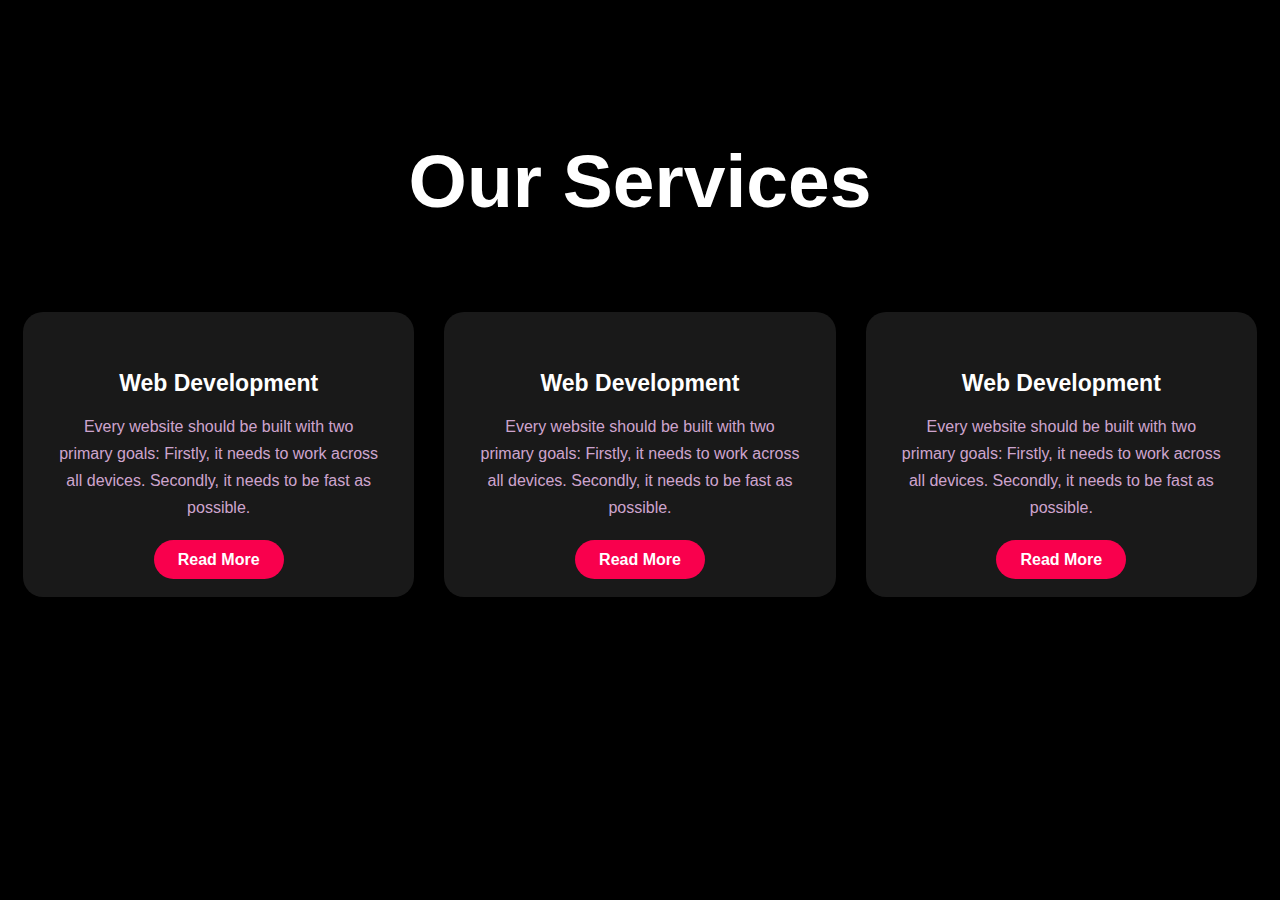
<file: servess.html>
<!DOCTYPE html>
<html lang="en">
<head>
    <meta charset="UTF-8">
    <meta http-equiv="X-UA-Compatible" content="IE=edge">
    <meta name="viewport" content="width=device-width, initial-scale=1.0">
    <title>serveses</title>
  <link rel="stylesheet" href="linkser.css">

</head>
<body class="body1">

  <div class="service">
		<div class="title">
			<h2>Our Services</h2>
		</div>

		<div class="box">
			<div class="card">
				<i class="fas fa-bars"></i>
				<h5>Web Development</h5>
				<div class="pra">
					<p>Every website should be built with two primary goals: Firstly, it needs to work across all
						devices. Secondly, it needs to be fast as possible.</p>

					<p style="text-align: center;">
						<a class="button" href="#">Read More</a>
					</p>
				</div>
			</div>

			<div class="card">
				<i class="far fa-user"></i>
				<h5>Web Development</h5>
				<div class="pra">
					<p>Every website should be built with two primary goals: Firstly, it needs to work across all
						devices. Secondly, it needs to be fast as possible.</p>

					<p style="text-align: center;">
						<a class="button" href="#">Read More</a>
					</p>
				</div>
			</div>

			<div class="card">
				<i class="far fa-bell"></i>
				<h5>Web Development</h5>
				<div class="pra">
					<p>Every website should be built with two primary goals: Firstly, it needs to work across all
						devices. Secondly, it needs to be fast as possible.</p>

					<p style="text-align: center;">
						<a class="button" href="#">Read More</a>
					</p>
				</div>
			</div>
		</div>
	</div>
</body>
</html>
</file>
<file: linkser.css>
body{
    background-color: rgb(0, 0, 0);
    color: aliceblue;
    font-family: 'Josefin Sans', sans-serif;

}
.service{
	background: #000000;
	width: 100%;
	padding: 100px 0px;
}


.title h2{
    color: rgb(255, 255, 255);
	font-size: 75px;
	width: 1130px;
	margin: 30px auto;
	text-align: center;
}
.title h2:hover{
    color: #f9004d;

}
.box{
	display: flex;
	justify-content: center;
	align-items: center;
	min-height: 400px;
}
.card{
	height: 245px;
	width: 357px;
	padding: 20px 35px;
	background: #191919;
	border-radius: 20px;
	margin: 15px;
	position: relative;
	overflow: hidden;
	text-align: center;
}
.card i{
	font-size: 50px;
	display: block;
	text-align: center;
	margin: 25px 0px;
	color: #f9004d;

}
h5{
	color: white;
	font-size: 23px;
	margin-bottom: 15px;
}
.pra p{
	color: #fcfc;
	font-size: 16px;
	line-height: 27px;
	margin-bottom: 25px;
}
.card .button{
	background-color:#f9004d;
	color: white;
	text-decoration: none;
	border: 2px solid transparent;
	font-weight: bold;
	padding: 9px 22px;
	border-radius: 30px;
	transition: .4s; 
}
</file>
